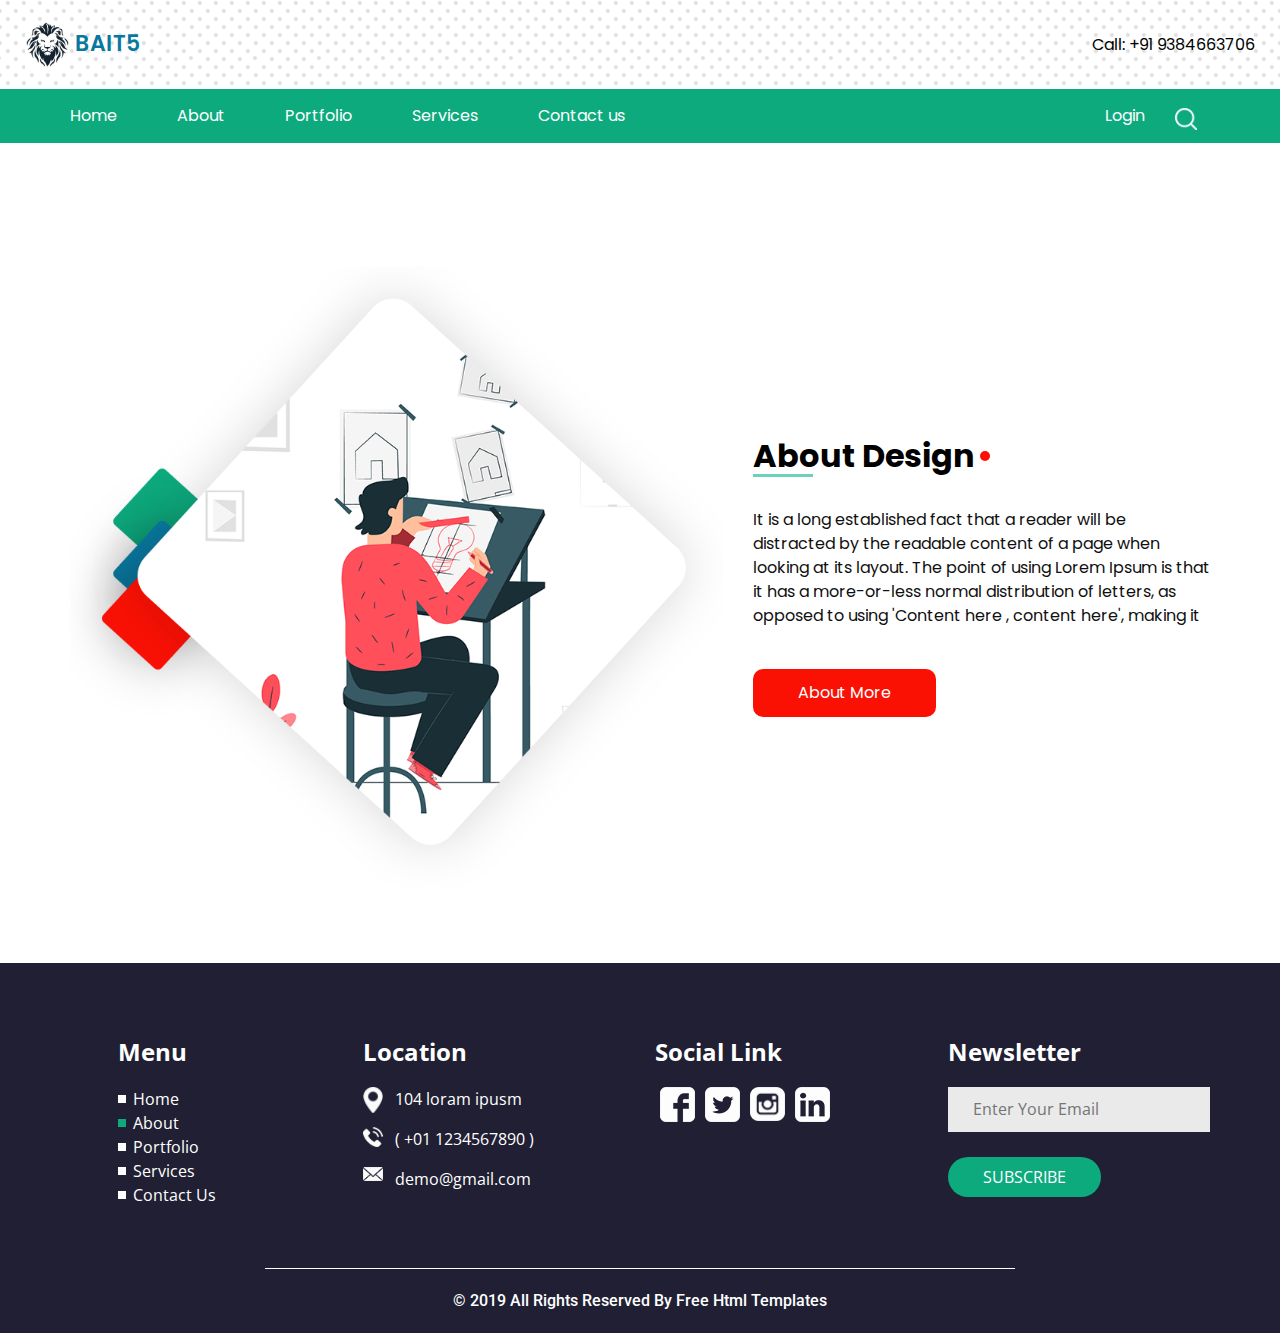
<file: about.html>
<!DOCTYPE html>
<html lang="en">

<head>
  <!-- Basic -->
  <meta charset="utf-8" />
  <meta http-equiv="X-UA-Compatible" content="IE=edge" />
  <!-- Mobile Metas -->
  <meta name="viewport" content="width=device-width, initial-scale=1, shrink-to-fit=no" />
  <!-- Site Metas -->
  <meta name="keywords" content="" />
  <meta name="description" content="" />
  <meta name="author" content="" />

  <title>Bait5</title>

  <!-- slider stylesheet -->
  <link rel="stylesheet" type="text/css" href="https://cdnjs.cloudflare.com/ajax/libs/OwlCarousel2/2.1.3/assets/owl.carousel.min.css" />

  <!-- bootstrap core css -->
  <link rel="stylesheet" type="text/css" href="css/bootstrap.css" />

  <!-- fonts style -->
  <link href="https://fonts.googleapis.com/css?family=Open+Sans:400,700|Poppins:400,700|Roboto:400,700&display=swap" rel="stylesheet" />

  <!-- Custom styles for this template -->
  <link href="css/style.css" rel="stylesheet" />
  <!-- responsive style -->
  <link href="css/responsive.css" rel="stylesheet" />
</head>

<body class="sub_page">
  <div class="hero_area">
    <!-- header section strats -->
    <header class="header_section">
      <div class="container-fluid">
        <nav class="navbar navbar-expand-lg custom_nav-container pt-3">
          <a class="navbar-brand" href="index.html">
            <img src="images/editLogo.jpg" alt="" />
            <span>
              Bait5
            </span>
          </a>
          <button class="navbar-toggler" type="button" data-toggle="collapse" data-target="#navbarSupportedContent" aria-controls="navbarSupportedContent" aria-expanded="false" aria-label="Toggle navigation">
            <span class="navbar-toggler-icon"></span>
          </button>

          <div class="collapse navbar-collapse" id="navbarSupportedContent">
            <ul class="navbar-nav ml-auto mr-2">
              <li class="nav-item active">
                <a class="nav-link" href="index.html">Home <span class="sr-only">(current)</span></a>
              </li>
              <li class="nav-item">
                <a class="nav-link" href="about.html">About </a>
              </li>
              <li class="nav-item">
                <a class="nav-link" href="portfolio.html">Portfolio </a>
              </li>
              <li class="nav-item">
                <a class="nav-link" href="service.html">Services</a>
              </li>

              <li class="nav-item">
                <a class="nav-link" href="contact.html">Contact us</a>
              </li>
            </ul>
            <div class="user_option">
              <div class="login_btn-container">
                <a href="">
                  Login
                </a>
              </div>
              <form class="form-inline my-2 my-lg-0">
                <button class="btn  my-2 my-sm-0 nav_search-btn" type="submit"></button>
              </form>
            </div>
          </div>
          <div class="call_btn">
            <a href="">
              Call: +91 9384663706
            </a>
          </div>
        </nav>
      </div>
    </header>
    <!-- end header section -->


  </div>

  <!-- custom menu -->
  <div class="custom_menu-container">
    <div class="container">
      <div class="custom_menu">
        <ul class="navbar-nav ">
          <li class="nav-item active">
            <a class="nav-link pl-0" href="index.html">Home <span class="sr-only">(current)</span></a>
          </li>
          <li class="nav-item">
            <a class="nav-link" href="about.html">About </a>
          </li>
          <li class="nav-item">
            <a class="nav-link" href="portfolio.html">Portfolio </a>
          </li>
          <li class="nav-item">
            <a class="nav-link" href="service.html">Services</a>
          </li>

          <li class="nav-item">
            <a class="nav-link" href="contact.html">Contact us</a>
          </li>
        </ul>
        <div class="user_option">
          <div class="login_btn-container">
            <a href="">
              Login
            </a>
          </div>
          <form class="form-inline my-2 my-lg-0">
            <button class="btn  my-2 my-sm-0 nav_search-btn" type="submit"></button>
          </form>
        </div>
      </div>
    </div>
  </div>

  <!-- custom menu -->

  <!-- about section -->

  <section class="about_section layout_padding mt-5">
    <div class="container">
      <div class="row">
        <div class="col-md-7">
          <div class="img-box">
            <img src="images/about-img.png" alt="" />
          </div>
        </div>
        <div class="col-md-5">
          <div class="detail-box">
            <div class="custom_heading-container">
              <h2>
                About Design
              </h2>
            </div>

            <p>
              It is a long established fact that a reader will be distracted
              by the readable content of a page when looking at its layout.
              The point of using Lorem Ipsum is that it has a more-or-less
              normal distribution of letters, as opposed to using 'Content
              here , content here', making it
            </p>
            <div>
              <a href="">
                About More
              </a>
            </div>
          </div>
        </div>
      </div>
    </div>
  </section>

  <!-- end about section -->



  <!-- info section -->
  <section class="info_section layout_padding-top layout_padding2-bottom">
    <div class="container">
      <div class="row">
        <div class="col-md-6 col-lg-3">
          <div class="info_links pl-lg-5">
            <h4>
              Menu
            </h4>
            <ul>
              <li>
                <a href="index.html">
                  Home
                </a>
              </li>
              <li class="active">
                <a href="about.html">
                  About
                </a>
              </li>
              <li>
                <a class="" href="portfolio.html">Portfolio </a>
              </li>
              <li>
                <a class="" href="service.html">Services</a>
              </li>
              <li>
                <a href="contact.html">
                  Contact Us
                </a>
              </li>
            </ul>
          </div>
        </div>
        <div class="col-md-6 col-lg-3">
          <div class="info_contact">
            <h4>
              Location
            </h4>
            <div>
              <img src="images/location.png" alt="" />
              <p>
                104 loram ipusm
              </p>
            </div>
            <div>
              <img src="images/telephone.png" alt="" />
              <p>
                ( +01 1234567890 )
              </p>
            </div>
            <div>
              <img src="images/envelope.png" alt="" />
              <p>
                demo@gmail.com
              </p>
            </div>
          </div>
        </div>

        <div class="col-md-6 col-lg-3">
          <div class="info_social">
            <h4>
              Social Link
            </h4>
            <div class="social_container">
              <div>
                <a href="">
                  <img src="images/facebook-logo.png" alt="" />
                </a>
              </div>
              <div>
                <a href="">
                  <img src="images/twitter-logo.png" alt="" />
                </a>
              </div>
              <div>
                <a href="">
                  <img src="images/instagram.png" alt="" />
                </a>
              </div>
              <div>
                <a href="">
                  <img src="images/linkedin-sign.png" alt="" />
                </a>
              </div>
            </div>
          </div>
        </div>
        <div class="col-md-6 col-lg-3">
          <div class="info_form">
            <h4>
              Newsletter
            </h4>
            <form action="#">
              <input type="text" placeholder="Enter Your Email" />
              <button type="submit">
                Subscribe
              </button>
            </form>
          </div>
        </div>
      </div>
    </div>
  </section>

  <!-- end info_section -->

  <!-- footer section -->
  <footer class="container-fluid footer_section">
    <p>
      &copy; 2019 All Rights Reserved By
      <a href="https://html.design/">Free Html Templates</a>
    </p>
  </footer>
  <!-- footer section -->

  <script src="js/jquery-3.4.1.min.js"></script>
  <script src="js/bootstrap.js"></script>
  <script src="js/circles.min.js"></script>
  <script src="js/custom.js"></script>

</body>

</html>
</file>
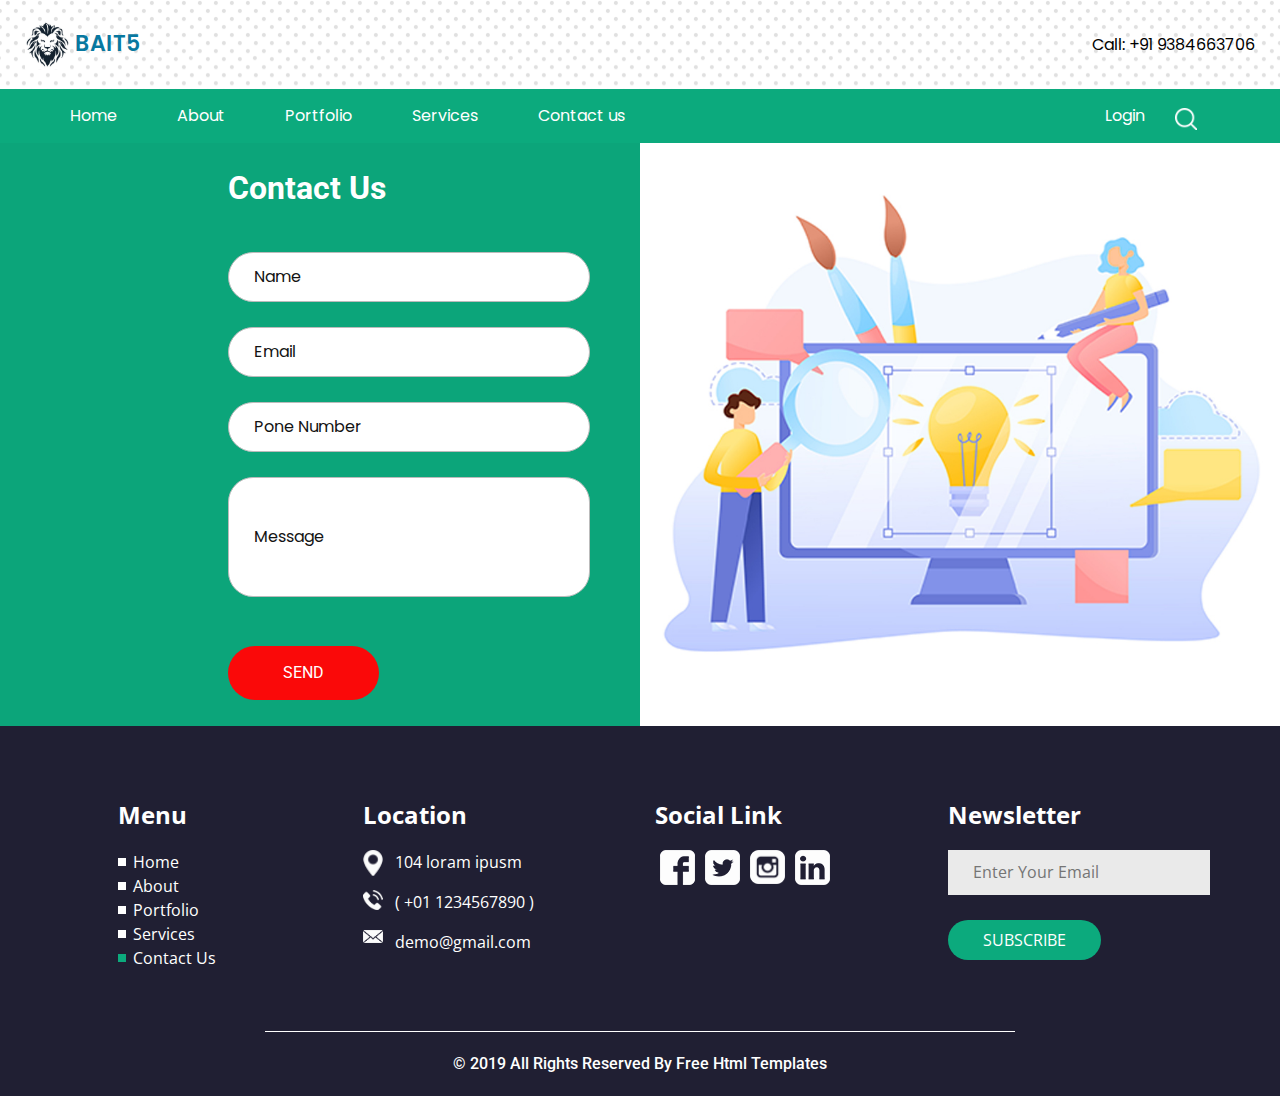
<file: contact.html>
<!DOCTYPE html>
<html lang="en">

<head>
  <!-- Basic -->
  <meta charset="utf-8" />
  <meta http-equiv="X-UA-Compatible" content="IE=edge" />
  <!-- Mobile Metas -->
  <meta name="viewport" content="width=device-width, initial-scale=1, shrink-to-fit=no" />
  <!-- Site Metas -->
  <meta name="keywords" content="" />
  <meta name="description" content="" />
  <meta name="author" content="" />

  <title>Bait5</title>

  <!-- slider stylesheet -->
  <link rel="stylesheet" type="text/css" href="https://cdnjs.cloudflare.com/ajax/libs/OwlCarousel2/2.1.3/assets/owl.carousel.min.css" />

  <!-- bootstrap core css -->
  <link rel="stylesheet" type="text/css" href="css/bootstrap.css" />

  <!-- fonts style -->
  <link href="https://fonts.googleapis.com/css?family=Open+Sans:400,700|Poppins:400,700|Roboto:400,700&display=swap" rel="stylesheet" />

  <!-- Custom styles for this template -->
  <link href="css/style.css" rel="stylesheet" />
  <!-- responsive style -->
  <link href="css/responsive.css" rel="stylesheet" />
</head>

<body class="sub_page">
  <div class="hero_area">
    <!-- header section strats -->
    <header class="header_section">
      <div class="container-fluid">
        <nav class="navbar navbar-expand-lg custom_nav-container pt-3">
          <a class="navbar-brand" href="index.html">
            <img src="images/editLogo.jpg" alt="" />
            <span>
              Bait5
            </span>
          </a>
          <button class="navbar-toggler" type="button" data-toggle="collapse" data-target="#navbarSupportedContent" aria-controls="navbarSupportedContent" aria-expanded="false" aria-label="Toggle navigation">
            <span class="navbar-toggler-icon"></span>
          </button>

          <div class="collapse navbar-collapse" id="navbarSupportedContent">
            <ul class="navbar-nav ml-auto mr-2">
              <li class="nav-item active">
                <a class="nav-link" href="index.html">Home <span class="sr-only">(current)</span></a>
              </li>
              <li class="nav-item">
                <a class="nav-link" href="about.html">About </a>
              </li>
              <li class="nav-item">
                <a class="nav-link" href="portfolio.html">Portfolio </a>
              </li>
              <li class="nav-item">
                <a class="nav-link" href="service.html">Services</a>
              </li>

              <li class="nav-item">
                <a class="nav-link" href="contact.html">Contact us</a>
              </li>
            </ul>
            <div class="user_option">
              <div class="login_btn-container">
                <a href="">
                  Login
                </a>
              </div>
              <form class="form-inline my-2 my-lg-0">
                <button class="btn  my-2 my-sm-0 nav_search-btn" type="submit"></button>
              </form>
            </div>
          </div>
          <div class="call_btn">
            <a href="">
              Call: +91 9384663706
            </a>
          </div>
        </nav>
      </div>
    </header>
    <!-- end header section -->


  </div>

  <!-- custom menu -->
  <div class="custom_menu-container">
    <div class="container">
      <div class="custom_menu">
        <ul class="navbar-nav ">
          <li class="nav-item active">
            <a class="nav-link pl-0" href="index.html">Home <span class="sr-only">(current)</span></a>
          </li>
          <li class="nav-item">
            <a class="nav-link" href="about.html">About </a>
          </li>
          <li class="nav-item">
            <a class="nav-link" href="portfolio.html">Portfolio </a>
          </li>
          <li class="nav-item">
            <a class="nav-link" href="service.html">Services</a>
          </li>

          <li class="nav-item">
            <a class="nav-link" href="contact.html">Contact us</a>
          </li>
        </ul>
        <div class="user_option">
          <div class="login_btn-container">
            <a href="">
              Login
            </a>
          </div>
          <form class="form-inline my-2 my-lg-0">
            <button class="btn  my-2 my-sm-0 nav_search-btn" type="submit"></button>
          </form>
        </div>
      </div>
    </div>
  </div>

  <!-- custom menu -->


  <!-- contact section -->

  <section class="contact_section">
    <div class="container-fluid">
      <div class="row">
        <div class="col-lg-4 offset-lg-2 col-md-5 offset-md-1">
          <h2 class="custom_heading">Contact Us</h2>
          <form action="#">
            <div>
              <input type="text" placeholder="Name" />
            </div>
            <div>
              <input type="email" placeholder="Email" />
            </div>
            <div>
              <input type="text" placeholder="Pone Number" />
            </div>
            <div>
              <input type="text" class="message-box" placeholder="Message" />
            </div>
            <div class="d-flex  mt-4 ">
              <button>
                SEND
              </button>
            </div>
          </form>
        </div>
        <div class="col-md-6 px-0">
          <div class="img-box">
            <img src="images/contact.jpg" alt="" class="w-100" />
          </div>
        </div>
      </div>
    </div>
  </section>

  <!-- end contact section -->

  <!-- info section -->
  <section class="info_section layout_padding-top layout_padding2-bottom">
    <div class="container">
      <div class="row">
        <div class="col-md-6 col-lg-3">
          <div class="info_links pl-lg-5">
            <h4>
              Menu
            </h4>
            <ul>
              <li>
                <a href="index.html">
                  Home
                </a>
              </li>
              <li>
                <a href="about.html">
                  About
                </a>
              </li>
              <li>
                <a class="" href="portfolio.html">Portfolio </a>
              </li>
              <li>
                <a class="" href="service.html">Services</a>
              </li>
              <li class="active">
                <a href="contact.html">
                  Contact Us
                </a>
              </li>
            </ul>
          </div>
        </div>
        <div class="col-md-6 col-lg-3">
          <div class="info_contact">
            <h4>
              Location
            </h4>
            <div>
              <img src="images/location.png" alt="" />
              <p>
                104 loram ipusm
              </p>
            </div>
            <div>
              <img src="images/telephone.png" alt="" />
              <p>
                ( +01 1234567890 )
              </p>
            </div>
            <div>
              <img src="images/envelope.png" alt="" />
              <p>
                demo@gmail.com
              </p>
            </div>
          </div>
        </div>

        <div class="col-md-6 col-lg-3">
          <div class="info_social">
            <h4>
              Social Link
            </h4>
            <div class="social_container">
              <div>
                <a href="">
                  <img src="images/facebook-logo.png" alt="" />
                </a>
              </div>
              <div>
                <a href="">
                  <img src="images/twitter-logo.png" alt="" />
                </a>
              </div>
              <div>
                <a href="">
                  <img src="images/instagram.png" alt="" />
                </a>
              </div>
              <div>
                <a href="">
                  <img src="images/linkedin-sign.png" alt="" />
                </a>
              </div>
            </div>
          </div>
        </div>
        <div class="col-md-6 col-lg-3">
          <div class="info_form">
            <h4>
              Newsletter
            </h4>
            <form action="#">
              <input type="text" placeholder="Enter Your Email" />
              <button type="submit">
                Subscribe
              </button>
            </form>
          </div>
        </div>
      </div>
    </div>
  </section>

  <!-- end info_section -->

  <!-- footer section -->
  <footer class="container-fluid footer_section">
    <p>
      &copy; 2019 All Rights Reserved By
      <a href="https://html.design/">Free Html Templates</a>
    </p>
  </footer>
  <!-- footer section -->

  <script src="js/jquery-3.4.1.min.js"></script>
  <script src="js/bootstrap.js"></script>
  <script src="js/circles.min.js"></script>
  <script src="js/custom.js"></script>

</body>

</html>
</file>
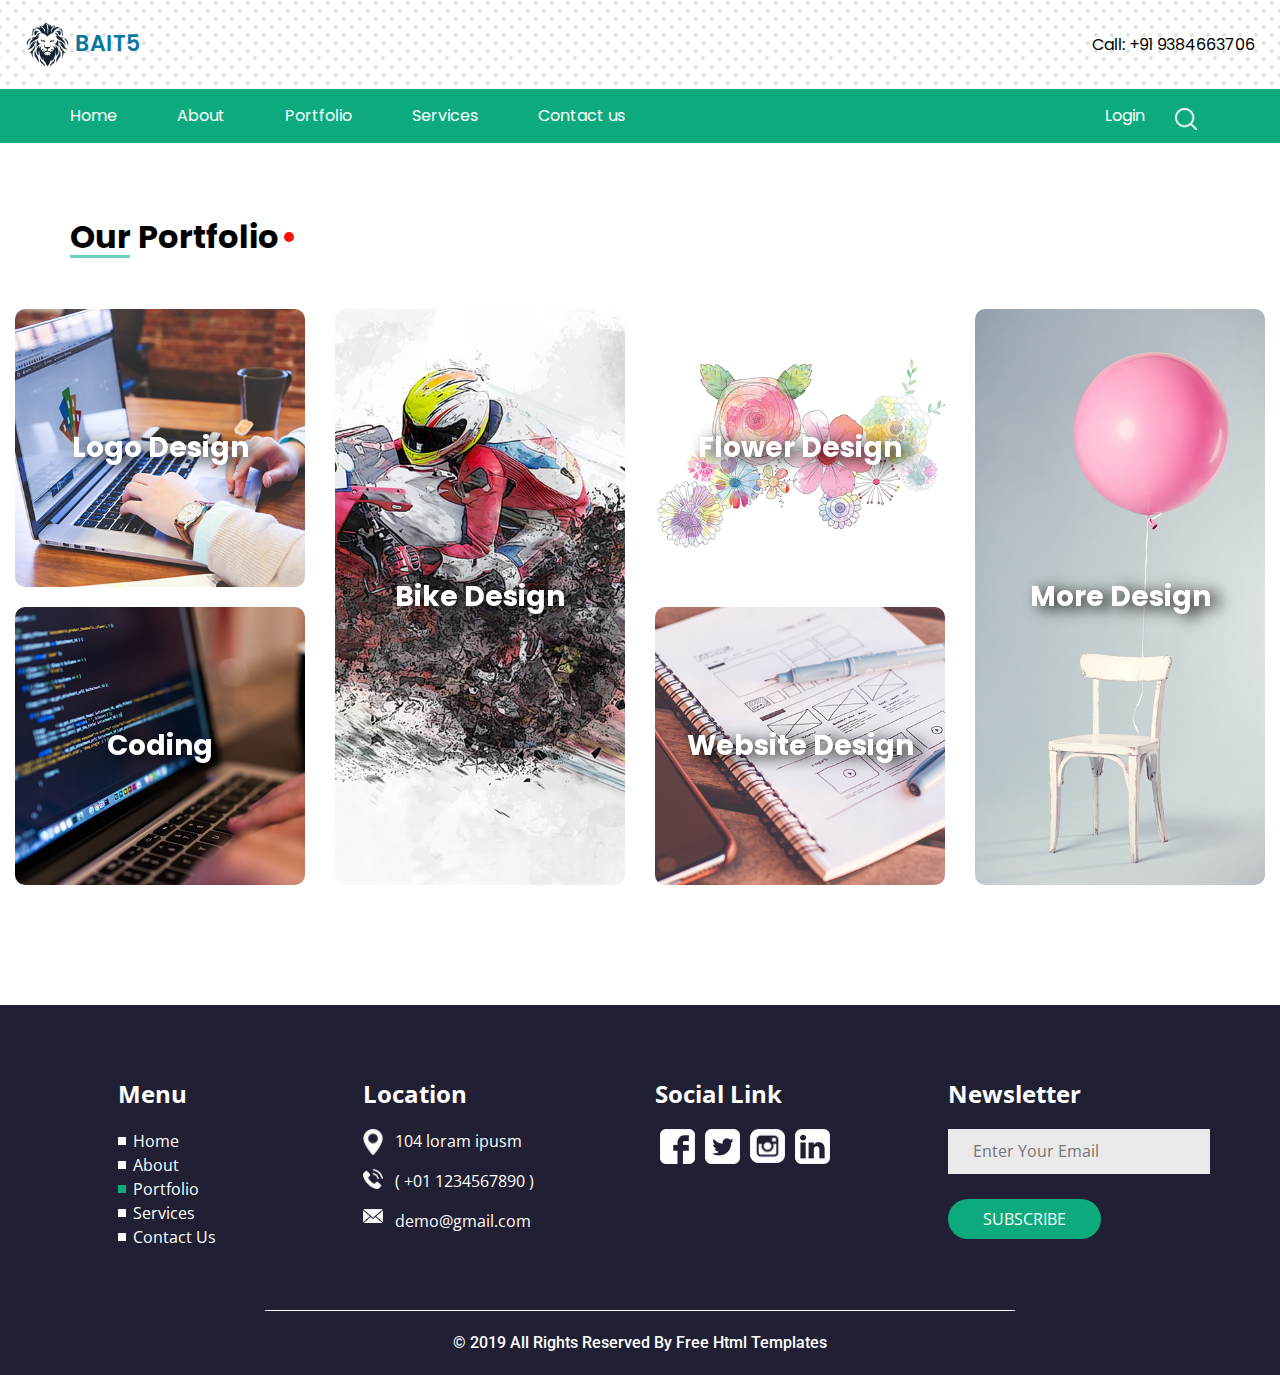
<file: portfolio.html>
<!DOCTYPE html>
<html lang="en">

<head>
  <!-- Basic -->
  <meta charset="utf-8" />
  <meta http-equiv="X-UA-Compatible" content="IE=edge" />
  <!-- Mobile Metas -->
  <meta name="viewport" content="width=device-width, initial-scale=1, shrink-to-fit=no" />
  <!-- Site Metas -->
  <meta name="keywords" content="" />
  <meta name="description" content="" />
  <meta name="author" content="" />

  <title>Bait5</title>

  <!-- slider stylesheet -->
  <link rel="stylesheet" type="text/css" href="https://cdnjs.cloudflare.com/ajax/libs/OwlCarousel2/2.1.3/assets/owl.carousel.min.css" />

  <!-- bootstrap core css -->
  <link rel="stylesheet" type="text/css" href="css/bootstrap.css" />

  <!-- fonts style -->
  <link href="https://fonts.googleapis.com/css?family=Open+Sans:400,700|Poppins:400,700|Roboto:400,700&display=swap" rel="stylesheet" />

  <!-- Custom styles for this template -->
  <link href="css/style.css" rel="stylesheet" />
  <!-- responsive style -->
  <link href="css/responsive.css" rel="stylesheet" />
</head>

<body class="sub_page">
  <div class="hero_area">
    <!-- header section strats -->
    <header class="header_section">
      <div class="container-fluid">
        <nav class="navbar navbar-expand-lg custom_nav-container pt-3">
          <a class="navbar-brand" href="index.html">
            <img src="images/editLogo.jpg" alt="" />
            <span>
              Bait5
            </span>
          </a>
          <button class="navbar-toggler" type="button" data-toggle="collapse" data-target="#navbarSupportedContent" aria-controls="navbarSupportedContent" aria-expanded="false" aria-label="Toggle navigation">
            <span class="navbar-toggler-icon"></span>
          </button>

          <div class="collapse navbar-collapse" id="navbarSupportedContent">
            <ul class="navbar-nav ml-auto mr-2">
              <li class="nav-item active">
                <a class="nav-link" href="index.html">Home <span class="sr-only">(current)</span></a>
              </li>
              <li class="nav-item">
                <a class="nav-link" href="about.html">About </a>
              </li>
              <li class="nav-item">
                <a class="nav-link" href="portfolio.html">Portfolio </a>
              </li>
              <li class="nav-item">
                <a class="nav-link" href="service.html">Services</a>
              </li>

              <li class="nav-item">
                <a class="nav-link" href="contact.html">Contact us</a>
              </li>
            </ul>
            <div class="user_option">
              <div class="login_btn-container">
                <a href="">
                  Login
                </a>
              </div>
              <form class="form-inline my-2 my-lg-0">
                <button class="btn  my-2 my-sm-0 nav_search-btn" type="submit"></button>
              </form>
            </div>
          </div>
          <div class="call_btn">
            <a href="">
              Call: +91 9384663706
            </a>
          </div>
        </nav>
      </div>
    </header>
    <!-- end header section -->


  </div>

  <!-- custom menu -->
  <div class="custom_menu-container">
    <div class="container">
      <div class="custom_menu">
        <ul class="navbar-nav ">
          <li class="nav-item active">
            <a class="nav-link pl-0" href="index.html">Home <span class="sr-only">(current)</span></a>
          </li>
          <li class="nav-item">
            <a class="nav-link" href="about.html">About </a>
          </li>
          <li class="nav-item">
            <a class="nav-link" href="portfolio.html">Portfolio </a>
          </li>
          <li class="nav-item">
            <a class="nav-link" href="service.html">Services</a>
          </li>

          <li class="nav-item">
            <a class="nav-link" href="contact.html">Contact us</a>
          </li>
        </ul>
        <div class="user_option">
          <div class="login_btn-container">
            <a href="">
              Login
            </a>
          </div>
          <form class="form-inline my-2 my-lg-0">
            <button class="btn  my-2 my-sm-0 nav_search-btn" type="submit"></button>
          </form>
        </div>
      </div>
    </div>
  </div>

  <!-- custom menu -->



  <!-- portfolio section -->
  <section class="portfolio_section layout_padding">
    <div class="container">
      <div class="custom_heading-container">
        <h2>
          Our Portfolio
        </h2>
      </div>
    </div>
    <div class="container-fluid">
      <div class="row">
        <div class="col-md-6">
          <div class="row">
            <div class="col-sm-6">
              <div class="box b-1">
                <img src="images/p-1.png" alt="" />
                <h4>
                  Logo Design
                </h4>
              </div>
              <div class="box b-2">
                <img src="images/p-2.png" alt="" />
                <h4>
                  Coding
                </h4>
              </div>
            </div>
            <div class="col-sm-6">
              <div class="box b-3">
                <img src="images/p-3.png" alt="" />
                <h4>
                  Bike Design
                </h4>
              </div>
            </div>
          </div>
        </div>
        <div class="col-md-6">
          <div class="row">
            <div class="col-sm-6">
              <div class="box b-4">
                <img src="images/p-4.png" alt="" />
                <h4>
                  Flower Design
                </h4>
              </div>
              <div class="box b-5">
                <img src="images/p-5.png" alt="" />
                <h4>
                  Website Design
                </h4>
              </div>
            </div>
            <div class="col-sm-6">
              <div class="box b-6">
                <img src="images/p-6.jpg" alt="" />
                <h4>
                  More Design
                </h4>
              </div>
            </div>
          </div>
        </div>
      </div>
    </div>
  </section>

  <!-- end portfolio section -->



  <!-- info section -->
  <section class="info_section layout_padding-top layout_padding2-bottom">
    <div class="container">
      <div class="row">
        <div class="col-md-6 col-lg-3">
          <div class="info_links pl-lg-5">
            <h4>
              Menu
            </h4>
            <ul>
              <li>
                <a href="index.html">
                  Home
                </a>
              </li>
              <li>
                <a href="about.html">
                  About
                </a>
              </li>
              <li class="active">
                <a class="" href="portfolio.html">Portfolio </a>
              </li>
              <li>
                <a class="" href="service.html">Services</a>
              </li>
              <li>
                <a href="contact.html">
                  Contact Us
                </a>
              </li>
            </ul>
          </div>
        </div>
        <div class="col-md-6 col-lg-3">
          <div class="info_contact">
            <h4>
              Location
            </h4>
            <div>
              <img src="images/location.png" alt="" />
              <p>
                104 loram ipusm
              </p>
            </div>
            <div>
              <img src="images/telephone.png" alt="" />
              <p>
                ( +01 1234567890 )
              </p>
            </div>
            <div>
              <img src="images/envelope.png" alt="" />
              <p>
                demo@gmail.com
              </p>
            </div>
          </div>
        </div>

        <div class="col-md-6 col-lg-3">
          <div class="info_social">
            <h4>
              Social Link
            </h4>
            <div class="social_container">
              <div>
                <a href="">
                  <img src="images/facebook-logo.png" alt="" />
                </a>
              </div>
              <div>
                <a href="">
                  <img src="images/twitter-logo.png" alt="" />
                </a>
              </div>
              <div>
                <a href="">
                  <img src="images/instagram.png" alt="" />
                </a>
              </div>
              <div>
                <a href="">
                  <img src="images/linkedin-sign.png" alt="" />
                </a>
              </div>
            </div>
          </div>
        </div>
        <div class="col-md-6 col-lg-3">
          <div class="info_form">
            <h4>
              Newsletter
            </h4>
            <form action="#">
              <input type="text" placeholder="Enter Your Email" />
              <button type="submit">
                Subscribe
              </button>
            </form>
          </div>
        </div>
      </div>
    </div>
  </section>

  <!-- end info_section -->
  <!-- footer section -->
  <footer class="container-fluid footer_section">
    <p>
      &copy; 2019 All Rights Reserved By
      <a href="https://html.design/">Free Html Templates</a>
    </p>
  </footer>
  <!-- footer section -->

  <script src="js/jquery-3.4.1.min.js"></script>
  <script src="js/bootstrap.js"></script>
  <script src="js/circles.min.js"></script>
  <script src="js/custom.js"></script>

</body>

</html>
</file>
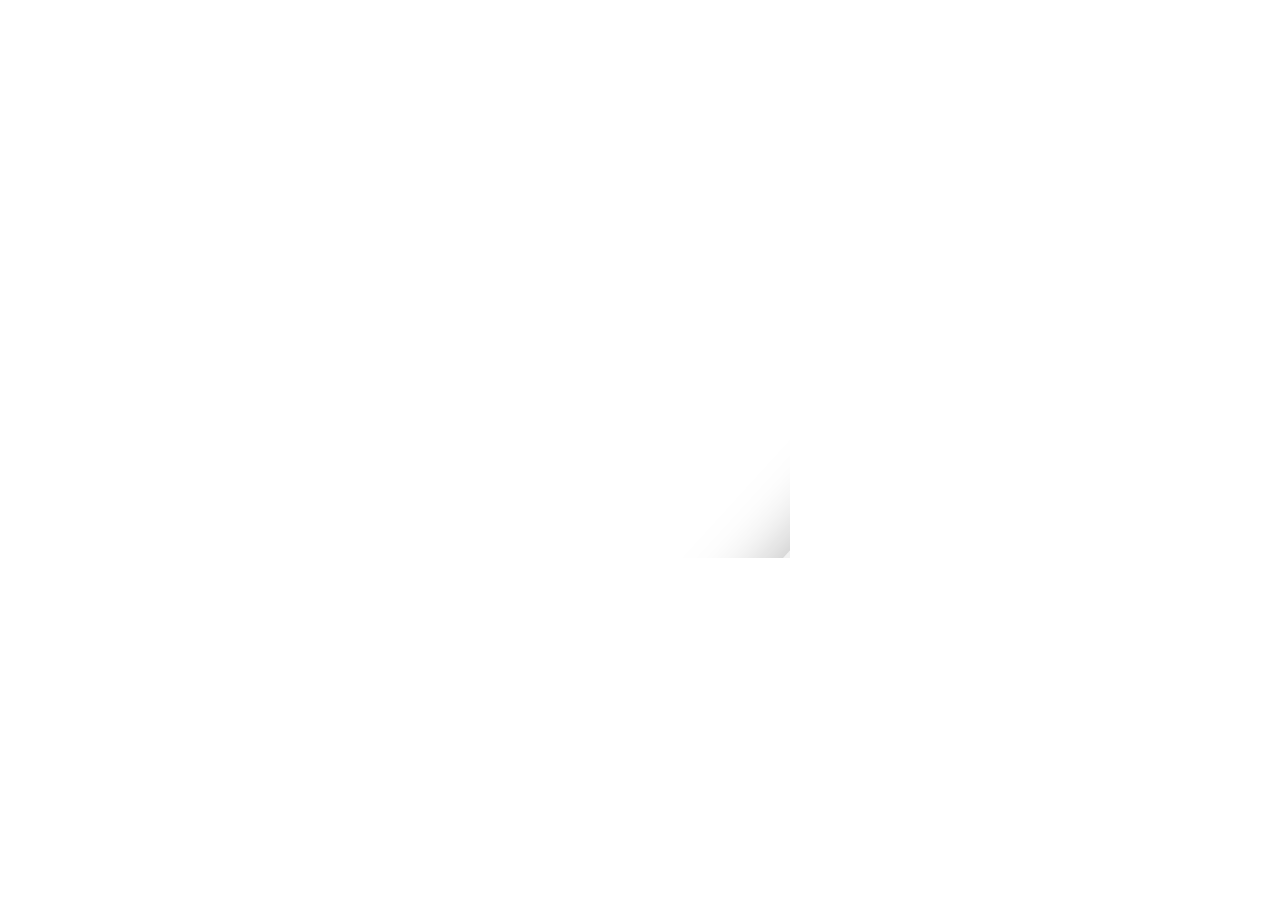
<file: prac.html>
<!DOCTYPE html>
<html lang="en">
<head>
  <meta charset="UTF-8">
  <meta name="viewport" content="width=device-width, initial-scale=1.0">
  <title>Image Hover Effect</title>
  <style>
    .container {
  display: flex;
  justify-content: center;
  align-items: center;
  height: 100vh;
}

.image-wrapper {
  position: relative;
  overflow: hidden;
  width: 300px; /* Adjust width as needed */
  height: 200px; /* Adjust height as needed */
}

.hover-image {
  transition: transform 0.3s ease;
}

.overlay {
  position: absolute;
  top: 0;
  left: 0;
  width: 100%;
  height: 100%;
  background-color: rgba(0, 0, 0, 0.5); /* Adjust opacity as needed */
  opacity: 0;
  transition: opacity 0.3s ease;
}

.image-wrapper:hover .hover-image {
  transform: scale(1.1); /* Adjust scale factor for zoom effect */
}

.image-wrapper:hover .overlay {
  opacity: 1;
}

  </style>
</head>
<body>
  <div class="container">
    <div class="image-wrapper">
      <img src="images/hero.png" alt="Hover Image" class="hover-image">
      <div class="overlay"></div>
    </div>
  </div>
</body>
</html>
</file>
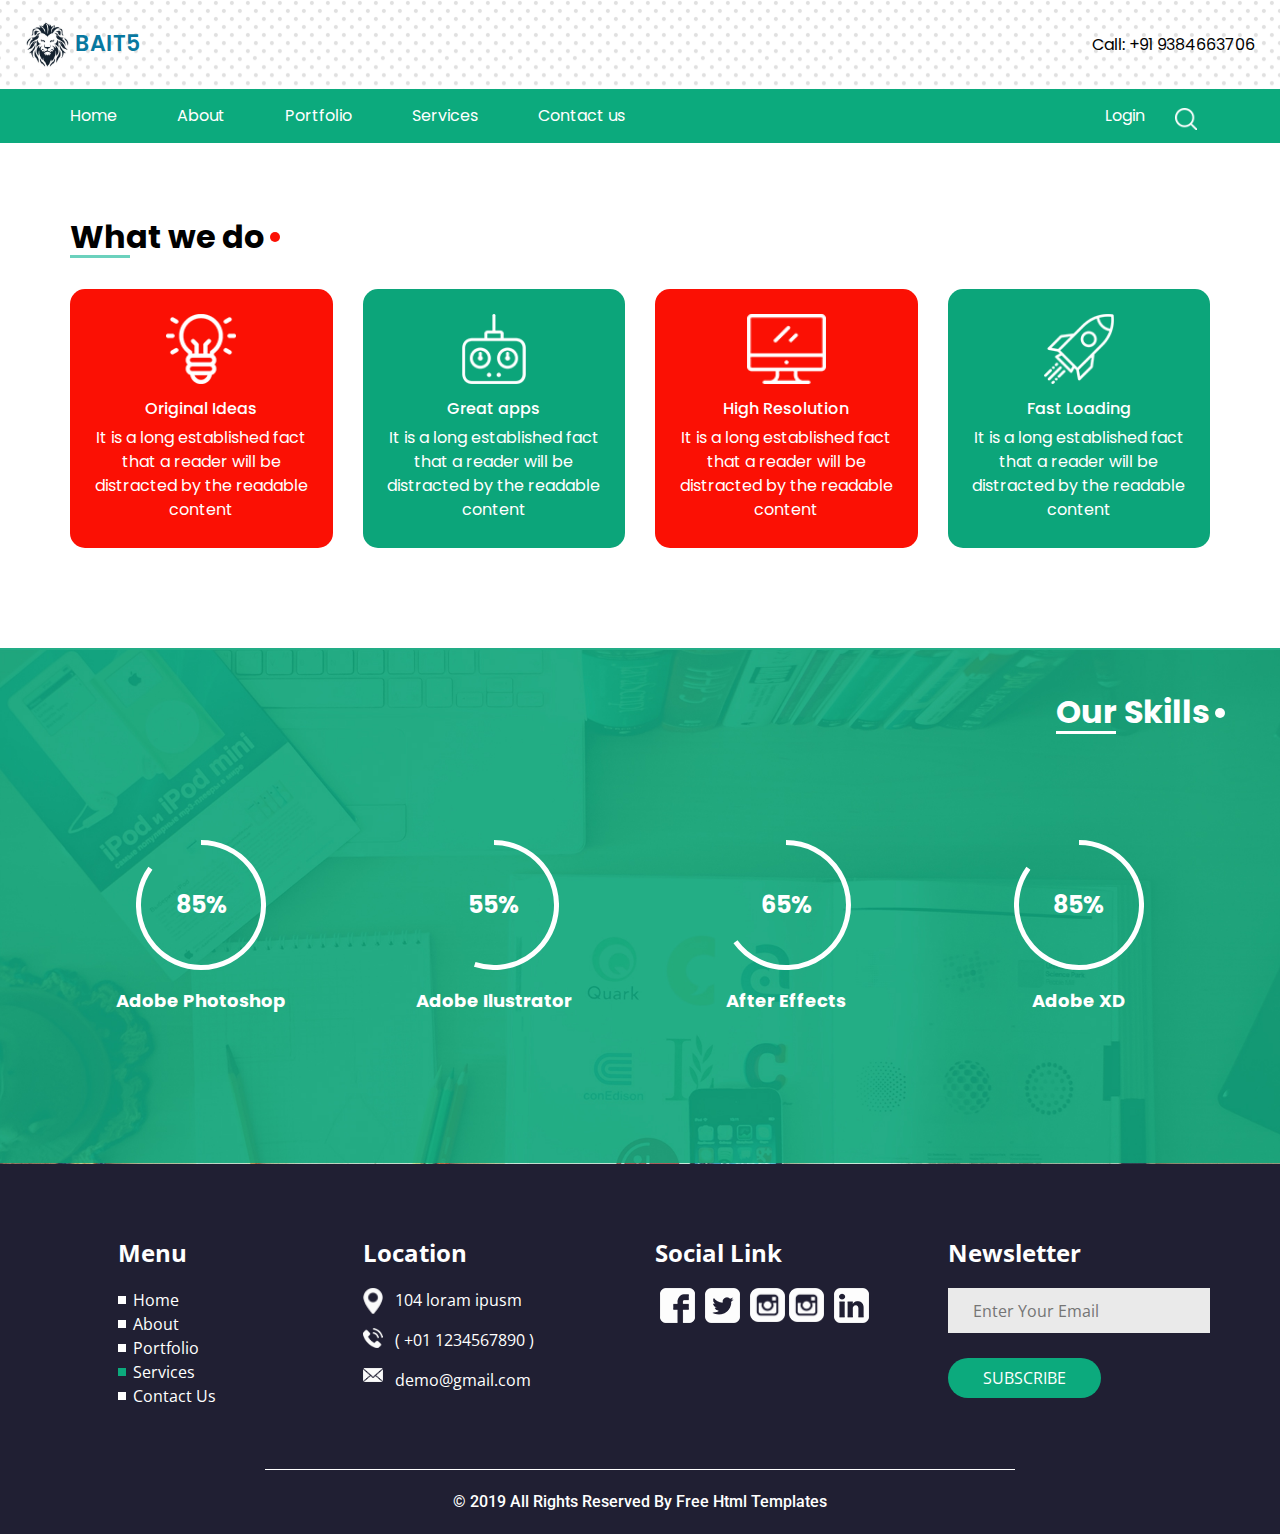
<file: service.html>
<!DOCTYPE html>
<html lang="en">

<head>
  <!-- Basic -->
  <meta charset="utf-8" />
  <meta http-equiv="X-UA-Compatible" content="IE=edge" />
  <!-- Mobile Metas -->
  <meta name="viewport" content="width=device-width, initial-scale=1, shrink-to-fit=no" />
  <!-- Site Metas -->
  <meta name="keywords" content="" />
  <meta name="description" content="" />
  <meta name="author" content="" />

  <title>Bait5</title>

  <!-- slider stylesheet -->
  <link rel="stylesheet" type="text/css" href="https://cdnjs.cloudflare.com/ajax/libs/OwlCarousel2/2.1.3/assets/owl.carousel.min.css" />

  <!-- bootstrap core css -->
  <link rel="stylesheet" type="text/css" href="css/bootstrap.css" />

  <!-- fonts style -->
  <link href="https://fonts.googleapis.com/css?family=Open+Sans:400,700|Poppins:400,700|Roboto:400,700&display=swap" rel="stylesheet" />

  <!-- Custom styles for this template -->
  <link href="css/style.css" rel="stylesheet" />
  <!-- responsive style -->
  <link href="css/responsive.css" rel="stylesheet" />
</head>

<body class="sub_page">
  <div class="hero_area">
    <!-- header section strats -->
    <header class="header_section">
      <div class="container-fluid">
        <nav class="navbar navbar-expand-lg custom_nav-container pt-3">
          <a class="navbar-brand" href="index.html">
            <img src="images/editLogo.jpg" alt="" />
            <span>
              Bait5
            </span>
          </a>
          <button class="navbar-toggler" type="button" data-toggle="collapse" data-target="#navbarSupportedContent" aria-controls="navbarSupportedContent" aria-expanded="false" aria-label="Toggle navigation">
            <span class="navbar-toggler-icon"></span>
          </button>

          <div class="collapse navbar-collapse" id="navbarSupportedContent">
            <ul class="navbar-nav ml-auto mr-2">
              <li class="nav-item active">
                <a class="nav-link" href="index.html">Home <span class="sr-only">(current)</span></a>
              </li>
              <li class="nav-item">
                <a class="nav-link" href="about.html">About </a>
              </li>
              <li class="nav-item">
                <a class="nav-link" href="portfolio.html">Portfolio </a>
              </li>
              <li class="nav-item">
                <a class="nav-link" href="service.html">Services</a>
              </li>

              <li class="nav-item">
                <a class="nav-link" href="contact.html">Contact us</a>
              </li>
            </ul>
            <div class="user_option">
              <div class="login_btn-container">
                <a href="">
                  Login
                </a>
              </div>
              <form class="form-inline my-2 my-lg-0">
                <button class="btn  my-2 my-sm-0 nav_search-btn" type="submit"></button>
              </form>
            </div>
          </div>
          <div class="call_btn">
            <a href="">
              Call: +91 9384663706
            </a>
          </div>
        </nav>
      </div>
    </header>
    <!-- end header section -->


  </div>

  <!-- custom menu -->
  <div class="custom_menu-container">
    <div class="container">
      <div class="custom_menu">
        <ul class="navbar-nav ">
          <li class="nav-item active">
            <a class="nav-link pl-0" href="index.html">Home <span class="sr-only">(current)</span></a>
          </li>
          <li class="nav-item">
            <a class="nav-link" href="about.html">About </a>
          </li>
          <li class="nav-item">
            <a class="nav-link" href="portfolio.html">Portfolio </a>
          </li>
          <li class="nav-item">
            <a class="nav-link" href="service.html">Services</a>
          </li>

          <li class="nav-item">
            <a class="nav-link" href="contact.html">Contact us</a>
          </li>
        </ul>
        <div class="user_option">
          <div class="login_btn-container">
            <a href="">
              Login
            </a>
          </div>
          <form class="form-inline my-2 my-lg-0">
            <button class="btn  my-2 my-sm-0 nav_search-btn" type="submit"></button>
          </form>
        </div>
      </div>
    </div>
  </div>

  <!-- custom menu -->

  <!-- do section -->
  <section class="do_section layout_padding">
    <div class="container">
      <div class="custom_heading-container">
        <h2>
          What we do
        </h2>
      </div>
      <div class="row">
        <div class="col-md-3 col-sm-6">
          <div class="content-box bg-red">
            <div class="img-box">
              <img src="images/idea.png" alt="" />
            </div>
            <div class="detail-box">
              <h6>
                Original Ideas
              </h6>
              <p>
                It is a long established fact that a reader will be distracted
                by the readable content
              </p>
            </div>
          </div>
        </div>
        <div class="col-md-3 col-sm-6">
          <div class="content-box bg-green">
            <div class="img-box">
              <img src="images/controller.png" alt="" />
            </div>
            <div class="detail-box">
              <h6>
                Great apps
              </h6>
              <p>
                It is a long established fact that a reader will be distracted
                by the readable content
              </p>
            </div>
          </div>
        </div>
        <div class="col-md-3 col-sm-6">
          <div class="content-box bg-red">
            <div class="img-box">
              <img src="images/monitor.png" alt="" />
            </div>
            <div class="detail-box">
              <h6>
                High Resolution
              </h6>
              <p>
                It is a long established fact that a reader will be distracted
                by the readable content
              </p>
            </div>
          </div>
        </div>
        <div class="col-md-3 col-sm-6">
          <div class="content-box bg-green">
            <div class="img-box">
              <img src="images/rocket-ship.png" alt="" />
            </div>
            <div class="detail-box">
              <h6>
                Fast Loading
              </h6>
              <p>
                It is a long established fact that a reader will be distracted
                by the readable content
              </p>
            </div>
          </div>
        </div>
      </div>
    </div>
  </section>

  <!-- end do section -->
  <!-- skill section -->

  <section class="skill_section layout_padding2">
    <div class="container">
      <div class="custom_heading-container">
        <h2>
          Our Skills
        </h2>
      </div>
      <div class="skill_padding">
        <div class="row">
          <div class="col-md-3 col-sm-6">
            <div class="box">
              <div class="circle" id="circles-1"></div>
              <h6>
                Adobe Photoshop
              </h6>
            </div>
          </div>
          <div class="col-md-3 col-sm-6">
            <div class="box">
              <div class="circle" id="circles-2"></div>
              <h6>
                Adobe Ilustrator
              </h6>
            </div>
          </div>
          <div class="col-md-3 col-sm-6">
            <div class="box">
              <div class="circle" id="circles-3"></div>
              <h6>
                After Effects
              </h6>
            </div>
          </div>
          <div class="col-md-3 col-sm-6">
            <div class="box">
              <div class="circle" id="circles-4"></div>
              <h6>
                Adobe XD
              </h6>
            </div>
          </div>
        </div>
      </div>
    </div>
  </section>

  <!-- end skill section -->




  <!-- info section -->
  <section class="info_section layout_padding-top layout_padding2-bottom">
    <div class="container">
      <div class="row">
        <div class="col-md-6 col-lg-3">
          <div class="info_links pl-lg-5">
            <h4>
              Menu
            </h4>
            <ul>
              <li>
                <a href="index.html">
                  Home
                </a>
              </li>
              <li>
                <a href="about.html">
                  About
                </a>
              </li>
              <li>
                <a class="" href="portfolio.html">Portfolio </a>
              </li>
              <li class="active">
                <a class="" href="service.html">Services</a>
              </li>
              <li>
                <a href="contact.html">
                  Contact Us
                </a>
              </li>
            </ul>
          </div>
        </div>
        <div class="col-md-6 col-lg-3">
          <div class="info_contact">
            <h4>
              Location
            </h4>
            <div>
              <img src="images/location.png" alt="" />
              <p>
                104 loram ipusm
              </p>
            </div>
            <div>
              <img src="images/telephone.png" alt="" />
              <p>
                ( +01 1234567890 )
              </p>
            </div>
            <div>
              <img src="images/envelope.png" alt="" />
              <p>
                demo@gmail.com
              </p>
            </div>
          </div>
        </div>

        <div class="col-md-6 col-lg-3">
          <div class="info_social">
            <h4>
              Social Link
            </h4>
            <div class="social_container">
              <div>
                <a href="">
                  <img src="images/facebook-logo.png" alt="" />
                </a>
              </div>
              <div>
                <a href="">
                  <img src="images/twitter-logo.png" alt="" />
                </a>
              </div>
              <div>
                <a href="">
                  <img src="images/instagram.png" alt="" />
                  <img src="images/instagram.png" alt="" />
                </a>
              </div>
              <div>
                <a href="">
                  <img src="images/linkedin-sign.png" alt="" />
                </a>
              </div>
            </div>
          </div>
        </div>
        <div class="col-md-6 col-lg-3">
          <div class="info_form">
            <h4>
              Newsletter
            </h4>
            <form action="#">
              <input type="text" placeholder="Enter Your Email" />
              <button type="submit">
                Subscribe
              </button>
            </form>
          </div>
        </div>
      </div>
    </div>
  </section>

  <!-- end info_section -->

  <!-- footer section -->
  <footer class="container-fluid footer_section">
    <p>
      &copy; 2019 All Rights Reserved By
      <a href="https://html.design/">Free Html Templates</a>
    </p>
  </footer>
  <!-- footer section -->

  <script src="js/jquery-3.4.1.min.js"></script>
  <script src="js/bootstrap.js"></script>
  <script src="js/circles.min.js"></script>
  <script src="js/custom.js"></script>

</body>

</html>
</file>
<file: css/style.css>
body {
  font-family: 'Poppins', sans-serif;
  color: #101010;
  background-color: #ffffff;
}

.layout_padding {
  padding: 75px 0;
}

.layout_padding2 {
  padding: 45px 0;
}

.layout_padding2-top {
  padding-top: 45px;
}

.layout_padding2-bottom {
  padding-bottom: 45px;
}

.layout_padding-top {
  padding-top: 75px;
}

.layout_padding-bottom {
  padding-bottom: 75px;
}

.custom_heading-container {
  display: -webkit-box;
  display: -ms-flexbox;
  display: flex;
}

.custom_heading-container h2 {
  color: #000000;
  font-weight: 700;
  position: relative;
}

.custom_heading-container h2::before {
  content: "";
  width: 60px;
  height: 3px;
  position: absolute;
  left: 0;
  bottom: -2px;
  background-color: #6bd1bd;
}

.custom_heading-container h2::after {
  content: "";
  width: 10px;
  height: 10px;
  position: absolute;
  top: 50%;
  right: -15px;
  -webkit-transform: translateY(-50%);
          transform: translateY(-50%);
  background-color: #fb1004;
  border-radius: 100%;
}

/*header section*/
.hero_area {
  height: 100vh;
  background-image: url(../images/hero-bg.png);
}

.sub_page .hero_area {
  height: auto;
}

.hero_area.sub_pages {
  height: auto;
}

.header_section .active a {
  color: #0caa7d !important;
}

.header_section .call_btn {
  margin-left: auto;
}

.header_section .call_btn a {
  color: #000000;
}

.header_section .container-fluid {
  padding-right: 25px;
  padding-left: 25px;
}

.header_section .nav_container {
  margin: 0 auto;
}

.custom_nav-container.navbar-expand-lg .navbar-nav .nav-link {
  padding: 10px 30px;
  color: #070101;
  text-align: center;
}

.custom_nav-container .user_option {
  display: -webkit-box;
  display: -ms-flexbox;
  display: flex;
  -webkit-box-orient: vertical;
  -webkit-box-direction: normal;
      -ms-flex-direction: column;
          flex-direction: column;
  -webkit-box-align: center;
      -ms-flex-align: center;
          align-items: center;
}

.custom_nav-container .user_option .login_btn-container a {
  display: inline-block;
  padding: 10px 30px;
  color: #070101;
  text-align: center;
}

a,
a:hover,
a:focus {
  text-decoration: none;
}

a:hover,
a:focus {
  color: initial;
}

.btn,
.btn:focus {
  outline: none !important;
  -webkit-box-shadow: none;
          box-shadow: none;
}

.nav_search-btn {
  background-image: url(../images/search-icon-black.png);
  background-size: 22px;
  background-repeat: no-repeat;
  width: 35px;
  height: 35px;
  padding: 0;
  border: none;
}

.navbar-brand img {
  width: 45px;
}

.navbar-brand,
.navbar-brand:hover {
  color: #0878a0;
  font-size: 22px;
  font-weight: 600;
  text-transform: uppercase;
}

.custom_nav-container {
  z-index: 99999;
  padding: 15px 0;
}

.custom_nav-container .navbar-toggler {
  outline: none;
}

.custom_nav-container .navbar-toggler .navbar-toggler-icon {
  background-image: url(../images/menu.png);
  background-size: 55px;
}

/*end header section*/
.slider_section {
  margin-top: -75px;
}

.slider_section .row {
  -webkit-box-align: center;
      -ms-flex-align: center;
          align-items: center;
}

.slider_section .detail-box h1 {
  font-size: 4rem;
  font-weight: bold;
}

.slider_section .detail-box p {
  margin: 15px 0;
}

.slider_section .detail-box a {
  display: inline-block;
  padding: 10px 45px;
  background-color: #fb1004;
  color: #ffffff;
  border-radius: 0;
  margin-top: 15px;
}

.slider_section .detail-box a:hover {
  background-color: #b00b03;
  color: #ffffff;
}

.slider_section .img-box img {
  width: 100%;
}

.slider_section .carousel-control-prev,
.slider_section .carousel-control-next {
  position: absolute;
  left: 2.5%;
  width: 45px;
  height: 45px;
  border: none;
  top: 47%;
}

.slider_section .carousel-control-prev {
  -webkit-transform: translate(-50%, 55px);
          transform: translate(-50%, 55px);
}

.carousel-control-prev,
.carousel-control-next {
  background-color: #0caa7d;
  background-repeat: no-repeat;
  background-size: 10px;
  background-position: center;
  opacity: 1;
  border-radius: 7px;
}

.carousel-control-prev:hover,
.carousel-control-next:hover {
  background-color: #fb1004;
}

.carousel-control-prev {
  background-image: url(../images/left-arrow-black.png);
}

.carousel-control-prev:hover {
  background-image: url(../images/left-arrow-white.png);
}

.carousel-control-next {
  background-image: url(../images/right-arrow-black.png);
}

.carousel-control-next:hover {
  background-image: url(../images/right-arrow-white.png);
}

.menu_fixed-position {
  position: fixed;
  top: 0;
  width: 100%;
  z-index: 99999999999999999999999999;
}

.custom_menu-container {
  background-color: #0caa7d;
}

.custom_menu-container .custom_menu {
  display: -webkit-box;
  display: -ms-flexbox;
  display: flex;
  -webkit-box-pack: justify;
      -ms-flex-pack: justify;
          justify-content: space-between;
}

.custom_menu-container .custom_menu .navbar-nav {
  display: -webkit-box;
  display: -ms-flexbox;
  display: flex;
  -webkit-box-orient: horizontal;
  -webkit-box-direction: normal;
      -ms-flex-direction: row;
          flex-direction: row;
}

.custom_menu-container .custom_menu .navbar-nav .nav-link {
  padding: 15px 30px;
  color: #ffffff;
  text-align: center;
}

.custom_menu-container .custom_menu .user_option {
  display: -webkit-box;
  display: -ms-flexbox;
  display: flex;
  -webkit-box-align: end;
      -ms-flex-align: end;
          align-items: flex-end;
}

.custom_menu-container .custom_menu .user_option .login_btn-container a {
  display: inline-block;
  padding: 15px 30px;
  color: #ffffff;
  text-align: center;
}

.custom_menu-container .nav_search-btn {
  background-image: url(../images/search-icon.png);
}

.about_section .row {
  -webkit-box-align: center;
      -ms-flex-align: center;
          align-items: center;
}

.about_section .img-box img {
  width: 100%;
}

.about_section .detail-box p {
  margin-top: 25px;
}

.about_section .detail-box a {
  display: inline-block;
  padding: 12px 45px;
  background-color: #fb1004;
  color: #ffffff;
  border-radius: 10px;
  margin-top: 25px;
}

.about_section .detail-box a:hover {
  background-color: #b00b03;
  color: #ffffff;
}

.do_section .content-box {
  color: #ffffff;
  text-align: center;
  padding: 10px 15px;
  border-radius: 15px;
  margin: 25px 0;
}

.do_section .content-box img {
  height: 70px;
  margin: 15px;
}

.do_section .content-box.bg-red {
  background-color: #fb1004;
}

.do_section .content-box.bg-green {
  background-color: #0ca57a;
}

.skill_section {
  background-image: url(../images/skill-bg.jpg);
  background-size: cover;
  background-repeat: no-repeat;
}

.skill_section .row .col-md-3 {
  display: -webkit-box;
  display: -ms-flexbox;
  display: flex;
  -webkit-box-pack: center;
      -ms-flex-pack: center;
          justify-content: center;
  text-align: center;
  color: #ffffff;
  margin: 25px 0;
}

.skill_section .row .col-md-3 h6 {
  font-weight: bold;
  margin-top: 20px;
  font-size: 18px;
}

.skill_section .skill_padding {
  padding: 75px 0;
}

.skill_section .custom_heading-container {
  -webkit-box-pack: end;
      -ms-flex-pack: end;
          justify-content: flex-end;
}

.skill_section .custom_heading-container h2 {
  color: #ffffff;
}

.skill_section .custom_heading-container h2::before, .skill_section .custom_heading-container h2::after {
  background-color: #ffffff;
}

.skill_section .progress_text {
  font-size: 24px !important;
  color: #ffffff;
  font-weight: bold;
}

.portfolio_section .row .col-md-6 {
  margin: 45px 0;
}

.portfolio_section .box {
  position: relative;
  border-radius: 10px;
  overflow: hidden;
}

.portfolio_section .box.b-1, .portfolio_section .box.b-4 {
  margin-bottom: 20px;
}

.portfolio_section .box img {
  width: 100%;
}

.portfolio_section .box h4 {
  position: absolute;
  top: 50%;
  left: 50%;
  -webkit-transform: translate(-50%, -50%);
          transform: translate(-50%, -50%);
  width: 100%;
  text-align: center;
  color: #ffffff;
  font-weight: bold;
  font-size: 28px;
  -webkit-filter: drop-shadow(8px 3px 8px #000000);
          filter: drop-shadow(8px 3px 8px #000000);
}

.client_section .custom_heading-container {
  -webkit-box-pack: center;
      -ms-flex-pack: center;
          justify-content: center;
}

.client_section .client_container {
  display: -webkit-box;
  display: -ms-flexbox;
  display: flex;
  -webkit-box-align: start;
      -ms-flex-align: start;
          align-items: flex-start;
}

.client_section .client_box {
  background-color: #f3f3f3;
  margin-left: 25px;
  margin-right: 25px;
  padding: 25px;
  border-radius: 20px;
}

.client_section .client_box.b-2 {
  margin-top: 135px;
}

.client_section .client_box .client-id {
  display: -webkit-box;
  display: -ms-flexbox;
  display: flex;
  -webkit-box-align: end;
      -ms-flex-align: end;
          align-items: flex-end;
}

.client_section .client_box .client-id .img-box {
  border-radius: 10px;
  overflow: hidden;
}

.client_section .client_box .client-id .img-box img {
  width: 100%;
}

.client_section .client_box .client-id .name {
  margin-left: 10px;
}

.client_section .client_box .client-id .name h5 {
  text-transform: uppercase;
  color: #0caa7d;
  font-weight: bold;
}

.client_section .client_box .detail {
  margin-top: 25px;
}

.client_section .carousel-control-prev,
.client_section .carousel-control-next {
  width: 60PX;
  height: 60PX;
  border-radius: 100%;
  top: 40%;
  background-size: 10px;
}

.client_section .carousel-control-prev {
  left: -75px;
}

.client_section .carousel-control-next {
  right: -75px;
}

.contact_section {
  background-color: #0ca57a;
  color: #fff;
  background-size: cover;
  background-repeat: no-repeat;
}

.contact_section .row {
  -webkit-box-align: center;
      -ms-flex-align: center;
          align-items: center;
}

.contact_section h2 {
  margin-bottom: 45px;
  font-family: 'Roboto', sans-serif;
  font-weight: bold;
}

.contact_section form {
  padding-right: 35px;
}

.contact_section input {
  width: 100%;
  border: 0;
  height: 50px;
  border-radius: 25px;
  margin-bottom: 25px;
  padding-left: 25px;
  background-color: #ffffff;
  border: 1px solid #bbbbbb;
  outline: none;
  color: #101010;
}

.contact_section input::-webkit-input-placeholder {
  color: #131313;
}

.contact_section input:-ms-input-placeholder {
  color: #131313;
}

.contact_section input::-ms-input-placeholder {
  color: #131313;
}

.contact_section input::placeholder {
  color: #131313;
}

.contact_section input.message-box {
  height: 120px;
}

.contact_section button {
  background-color: #fa0909;
  padding: 15px 55px;
  outline: none;
  border: none;
  border-radius: 30px;
  color: #fff;
  font-family: 'Roboto', sans-serif;
}

.contact_section button:hover {
  background-color: #cc0404;
}

.info_section {
  background-color: #201f33;
  color: #ffffff;
  font-family: 'Open Sans', sans-serif;
}

.info_section h4 {
  font-weight: bold;
  margin-bottom: 20px;
}

.info_links ul {
  padding-left: 15px;
}

.info_links ul .active::before {
  background-color: #0caa7d;
}

.info_links ul li {
  list-style-type: none;
  position: relative;
}

.info_links ul li::before {
  content: "";
  left: -15px;
  top: 50%;
  position: absolute;
  width: 8px;
  height: 8px;
  background-color: #ffffff;
  -webkit-transform: translateY(-50%);
          transform: translateY(-50%);
}

.info_links ul li a {
  color: #ffffff;
}

.info_form input {
  width: 100%;
  border: none;
  height: 45px;
  margin-bottom: 25px;
  padding-left: 25px;
  background-color: #eaeaea;
  outline: none;
  color: #101010;
}

.info_form button {
  background-color: #0caa7d;
  padding: 8px 35px;
  outline: none;
  border: none;
  border-radius: 30px;
  color: #fff;
  text-transform: uppercase;
}

.info_form button:hover {
  background-color: #097a5a;
}

.info_social .social_container {
  display: -webkit-box;
  display: -ms-flexbox;
  display: flex;
}

.info_social .social_container a {
  margin: 0 5px;
}

.info_social .social_container a img {
  width: 35px;
}

.info_contact > div {
  display: -webkit-box;
  display: -ms-flexbox;
  display: flex;
  -webkit-box-align: start;
      -ms-flex-align: start;
          align-items: flex-start;
}

.info_contact > div img {
  width: 20px;
  height: auto;
  margin-right: 12px;
}

/* footer section*/
.footer_section {
  background-color: #201f33;
  font-weight: 500;
  font-family: 'Roboto', sans-serif;
}

.footer_section p {
  border-top: 1px solid #ffffff;
  width: 60%;
  color: #ffffff;
  margin: 0 auto;
  text-align: center;
  padding: 20px 35px;
}

.footer_section a {
  color: #ffffff;
}
/*# sourceMappingURL=style.css.map */




/* ................. */
</file>
<file: css/responsive.css>
@media (max-width: 1120px) {
    .contact_section .col-lg-4.offset-lg-2.col-md-5.offset-md-1 {
        margin-top: 45px;
        margin-bottom: 45px;
    }
}

@media (max-width: 992px) {
    .header_section .call_btn {
        display: none;
    }

    .custom_menu-container {
        display: none;
    }

    .slider_section {
        margin: 0;
    }

    .client_section .client_container {
        flex-direction: column;
    }

    .client_section .client_box.b-2 {
        margin-top: 45px;
    }


    .info_section .col-lg-3 {
        margin: 25px auto;
        text-align: center;
    }

    .info_links ul {
        display: flex;
        flex-direction: column;
        align-items: center;
    }

    .info_contact>div {
        justify-content: center;
    }

    .info_social .social_container {
        justify-content: center;
    }

}

@media (max-width: 768px) {
    .hero_area {
        height: auto;
    }

    .slider_section {
        padding: 75px 0;
    }

    .client_section .carousel-control-prev,
    .client_section .carousel-control-next {
        display: none;
    }

    .contact_section form {
        padding: 0;
    }

    .contact_section button {
        margin: auto;
    }


    .footer_section p {
        width: 100%;
    }

    .client_section .client_box {
        margin-left: auto;
        margin-right: auto;
    }

    .slider_section .img-box {
        margin-top: 25px;
    }
}

@media (max-width: 576px) {

    .slider_section .carousel-control-prev,
    .slider_section .carousel-control-next {
        display: none;
    }

    .skill_section .custom_heading-container {
        justify-content: center;
    }

    .slider_section {
        padding: 45px 0;
    }

    .portfolio_section .box {
        margin-bottom: 20px;
    }
}

@media (max-width: 480px) {}

@media (max-width: 420px) {}

@media (max-width: 360px) {}

@media (min-width: 1200px) {
    .container {
        max-width: 1170px;
    }
}

@media (min-width: 992px) {
    .navbar-expand-lg .navbar-collapse {
        display: none !important;
    }
}
</file>
